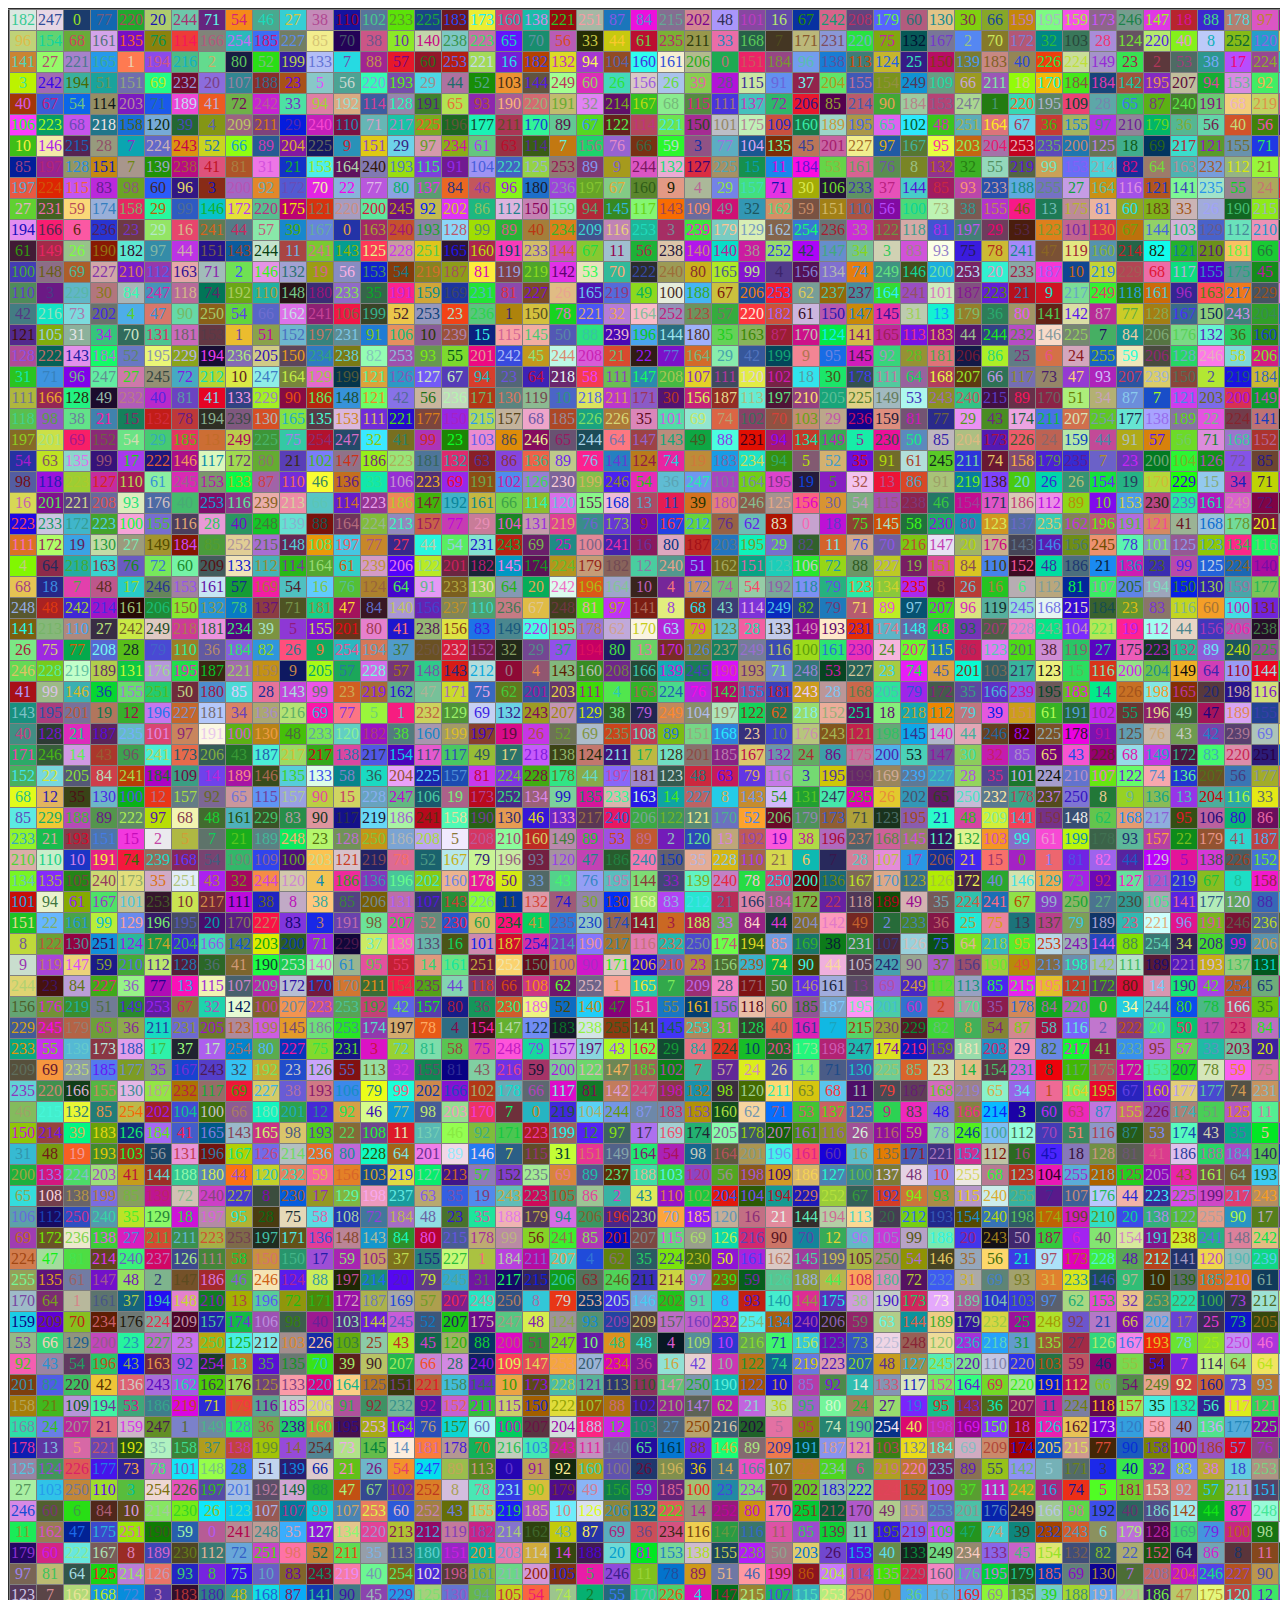
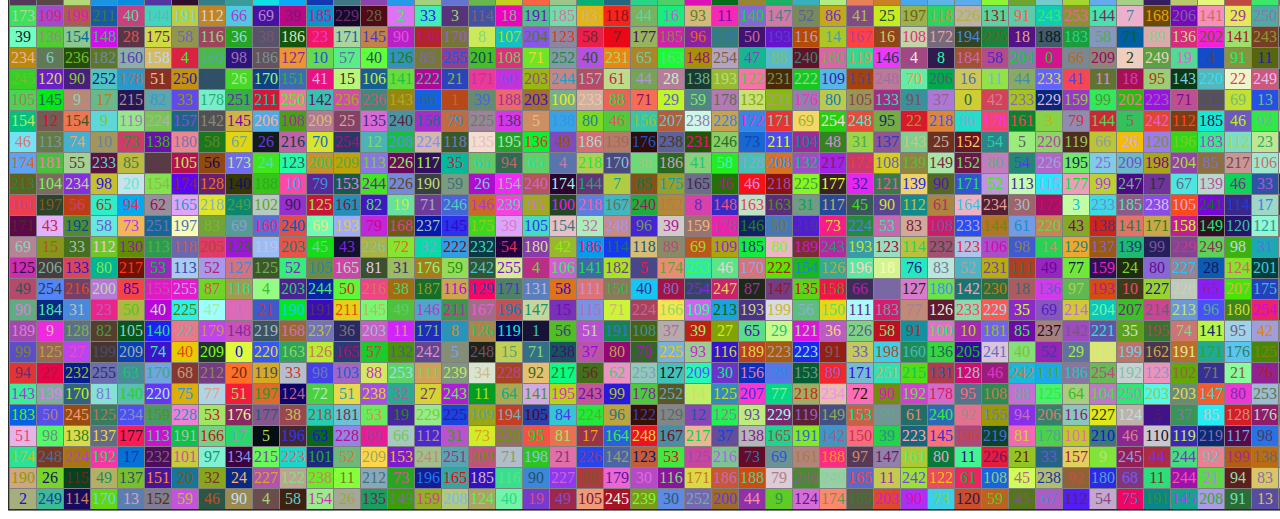
<file: main.html>
<!DOCTYPE html>
<html lang="en">
<head>
	<meta charset="UTF-8">
	<title>Document</title>
</head>
<body>
<script>
/*document.body.innerHTML='<table id="own_table" border="1"></table>';*/
function randomInteger(min, max) {
	return Math.floor(min + Math.random() * (max + 1 - min));
}

function getRandomColor() {
    var letters = '0123456789ABCDEF'.split('');
    var color = '#';
    for (var i = 0; i < 6; i++ ) {
        color += letters[Math.round(Math.random() * 15)];
    }
    return color;
}

/*function get_random_color() {
    return "#"+((1<<24)*Math.random()|0).toString(16);
}*/

var MAX_AMOUMT_OF_CEELS=100;

//Cоздание таблицы
var table = document.createElement('table');

//Управление атрибутами
table.setAttribute('id','own_table');
table.setAttribute('border','2');
table.setAttribute('rules','all');
table.setAttribute('width','1300');
table.setAttribute('height','600');

//Создание строк и столбцов, их заполнение
for (var i = 0; i < MAX_AMOUMT_OF_CEELS; i++) {
	var row=table.insertRow(i);
	for (var j = 0; j < MAX_AMOUMT_OF_CEELS; j++) {
		var cell = row.insertCell(j);
		cell.setAttribute('width','100');
		cell.setAttribute('align','center');
		cell.innerHTML=randomInteger(0, 255);
		cell.style.background=getRandomColor();
		cell.style.color=getRandomColor();
	}
}

//добавить table в иерархическую структуру документа
document.body.appendChild(table);
</script>
</body>
</html>
</file>
